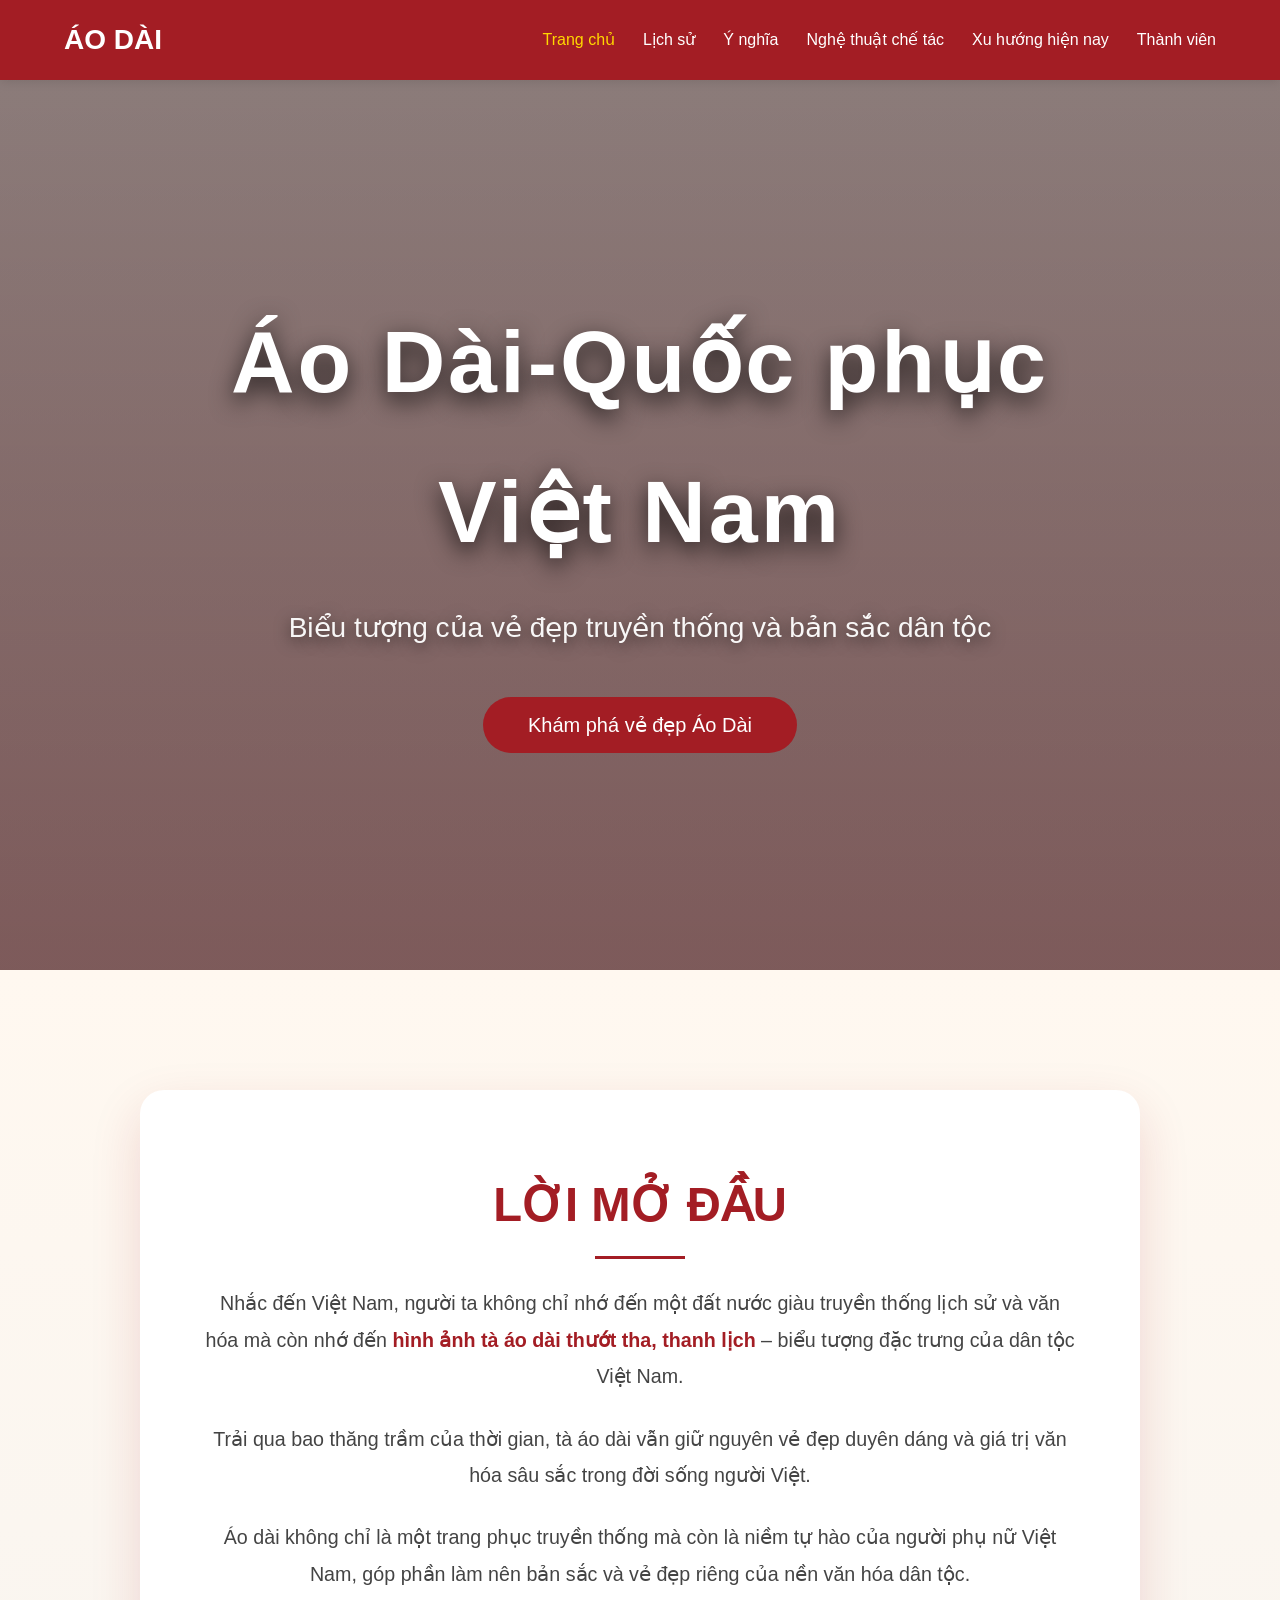
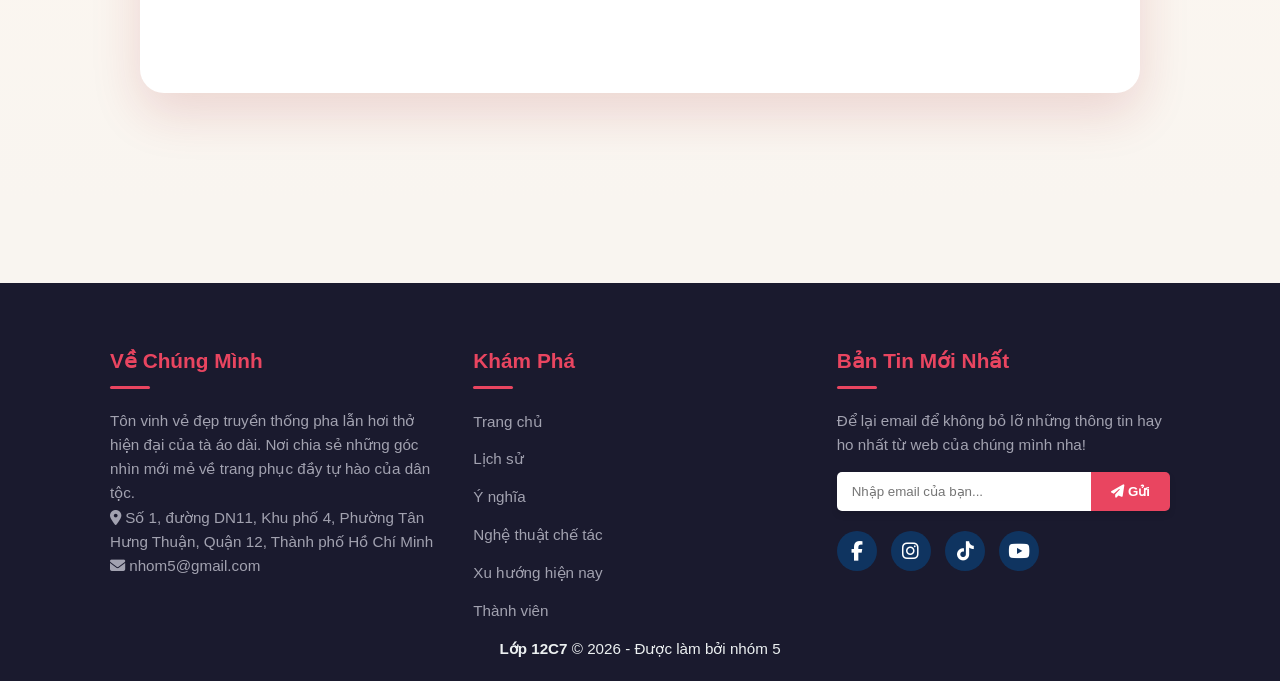
<file: index.html>
<!DOCTYPE html>
<html lang="vi">
<head>
    <meta charset="UTF-8">
    <meta name="viewport" content="width=device-width, initial-scale=1.0">
    <title>Áo Dài Việt Nam - Vẻ Đẹp Dân Tộc</title>
    <link rel="stylesheet" href="style.css">
    <style>
        /* Hero Section với background ấn tượng */
        .hero {
            height: 100vh;
            background: linear-gradient(rgba(0,0,0,0.45), rgba(0,0,0,0.55)), 
                        url('https://images.pexels.com/photos/9644192/pexels-photo-9644192.jpeg') center/cover no-repeat fixed;
            display: flex;
            align-items: center;
            justify-content: center;
            text-align: center;
            color: white;
            margin-top: 70px;
            position: relative;
        }

        .hero::before {
            content: '';
            position: absolute;
            top: 0;
            left: 0;
            width: 100%;
            height: 100%;
            background: linear-gradient(to bottom, rgba(163,29,36,0.1), rgba(163,29,36,0.25));
            z-index: 1;
        }

        .hero-content {
            max-width: 920px;
            padding: 0 20px;
            position: relative;
            z-index: 2;
        }

        .hero h1 {
            font-size: 5.5rem;
            font-weight: 700;
            margin-bottom: 18px;
            text-shadow: 0 8px 25px rgba(0,0,0,0.8);
            letter-spacing: 3px;
        }

        .hero p {
            font-size: 1.75rem;
            margin-bottom: 45px;
            opacity: 0.95;
            text-shadow: 0 4px 15px rgba(0,0,0,0.6);
        }

        /* Phần giới thiệu */
        .intro-section {
            padding: 120px 5% 110px;
            background: linear-gradient(to bottom, #fff8f0, #f9f5f0);
        }

        .intro-container {
            max-width: 1000px;
            margin: 0 auto;
            background: white;
            padding: 75px 65px;
            border-radius: 24px;
            box-shadow: 0 20px 50px rgba(163, 29, 36, 0.15);
            text-align: center;
        }

        .intro-container h2 {
            color: #a31d24;
            font-size: 2.95rem;
            margin-bottom: 40px;
            position: relative;
            display: inline-block;
        }

        .intro-container h2::after {
            content: '';
            position: absolute;
            width: 90px;
            height: 3.5px;
            background: #a31d24;
            bottom: -14px;
            left: 50%;
            transform: translateX(-50%);
        }

        .intro-container p {
            font-size: 1.23rem;
            line-height: 1.85;
            margin-bottom: 26px;
            color: #444;
        }

        .highlight {
            color: #a31d24;
            font-weight: 600;
        }
    </style>
    <link rel="stylesheet" href="https://cdnjs.cloudflare.com/ajax/libs/font-awesome/6.4.0/css/all.min.css">
</head>
<body>
    <header>
        <nav>
            <div class="logo">ÁO DÀI</div>
            <ul class="nav-links">
                <li><a href="index.html" class="active">Trang chủ</a></li>
                <li><a href="lichsu.html">Lịch sử</a></li>
                <li><a href="ynghia.html">Ý nghĩa</a></li>
                <li><a href="nghethuat.html">Nghệ thuật chế tác</a></li>
                <li><a href="xuhuong.html">Xu hướng hiện nay</a></li>
                <li><a href="thanhvien.html">Thành viên</a></li>
            </ul>
        </nav>
    </header>

    <!-- Hero Section với background đẹp -->
    <section class="hero">
        <div class="hero-content">
            <h1>Áo Dài-Quốc phục Việt Nam</h1>
            <p>Biểu tượng của vẻ đẹp truyền thống và bản sắc dân tộc</p>
            <a href="lichsu.html"><button class="btn">Khám phá vẻ đẹp Áo Dài</button></a>
        </div>
    </section>

    <!-- Phần giới thiệu -->
    <section class="intro-section">
        <div class="intro-container">
            <h2>LỜI MỞ ĐẦU</h2>
            <p>Nhắc đến Việt Nam, người ta không chỉ nhớ đến một đất nước giàu truyền thống lịch sử và văn hóa mà còn nhớ đến<span class="highlight"> hình ảnh tà áo dài thướt tha, thanh lịch</span> – biểu tượng đặc trưng của dân tộc Việt Nam.</p>
            <p>Trải qua bao thăng trầm của thời gian, tà áo dài vẫn giữ nguyên vẻ đẹp duyên dáng và giá trị văn hóa sâu sắc trong đời sống người Việt.</p>
            <p>Áo dài không chỉ là một trang phục truyền thống mà còn là niềm tự hào của người phụ nữ Việt Nam, góp phần làm nên bản sắc và vẻ đẹp riêng của nền văn hóa dân tộc.</p>
        </div> 
    </section>

    <footer class="site-footer">
        <div class="footer-container">
            <div class="footer-column">
                <h3>Về Chúng Mình</h3>
                <p>Tôn vinh vẻ đẹp truyền thống pha lẫn hơi thở hiện đại của tà áo dài. Nơi chia sẻ những góc nhìn mới mẻ về trang phục đầy tự hào của dân tộc.</p>
                <p><i class="fa-solid fa-location-dot"></i> Số 1, đường DN11, Khu phố 4, Phường Tân Hưng Thuận, Quận 12, Thành phố Hồ Chí Minh<br>
                   <i class="fa-solid fa-envelope"></i> nhom5@gmail.com</p>
            </div>
            
            <div class="footer-column">
                <h3>Khám Phá</h3>
                <ul>
                    <li><a href="index.html" class="active">Trang chủ</a></li>
                    <li><a href="lichsu.html" class="active">Lịch sử</a></li>
                    <li><a href="ynghia.html">Ý nghĩa</a></li>
                    <li><a href="nghethuat.html">Nghệ thuật chế tác</a></li>
                    <li><a href="xuhuong.html">Xu hướng hiện nay</a></li>
                    <li><a href="thanhvien.html">Thành viên</a></li>
                    
                </ul>
            </div>
            
            <div class="footer-column">
                <h3>Bản Tin Mới Nhất</h3>
                <p>Để lại email để không bỏ lỡ những thông tin hay ho nhất từ web của chúng mình nha!</p>
                
                <form class="newsletter-form" action="#" method="POST">
                    <input type="email" placeholder="Nhập email của bạn..." required>
                    <button type="submit"><i class="fa-solid fa-paper-plane"></i> Gửi</button>
                </form>

                <div class="social-icons">
                    <a href="#" title="Facebook"><i class="fa-brands fa-facebook-f"></i></a>
                    <a href="#" title="Instagram"><i class="fa-brands fa-instagram"></i></a>
                    <a href="#" title="TikTok"><i class="fa-brands fa-tiktok"></i></a>
                    <a href="#" title="YouTube"><i class="fa-brands fa-youtube"></i></a>
                </div>
            </div>
        </div>
        
        <div class="footer-bottom">
            <p><strong>Lớp 12C7</strong> © 2026 - Được làm bởi nhóm 5</p>
        </div>
    </footer>
</body>
</html>
</file>
<file: style.css>
/* ====================== CSS CHUNG CHO WEBSITE ÁO DÀI ====================== */
:root {
    --primary-color: #a31d24;
    --gold: #ffd700;
}

* {
    margin: 0;
    padding: 0;
    box-sizing: border-box;
}

body {
    font-family: 'Segoe UI', Tahoma, Geneva, Verdana, sans-serif;
    line-height: 1.7;
    background: #f9f5f0;
    color: #333;
}

/* ====================== HEADER & NAV ====================== */
header {
    background: var(--primary-color);
    position: fixed;
    width: 100%;
    top: 0;
    z-index: 1000;
    box-shadow: 0 2px 10px rgba(0,0,0,0.1);
}

nav {
    display: flex;
    justify-content: space-between;
    align-items: center;
    padding: 16px 5%;
    max-width: 1300px;
    margin: 0 auto;
}

.logo {
    font-size: 28px;
    font-weight: bold;
    color: white;
}

.nav-links {
    display: flex;
    list-style: none;
    gap: 28px;
}

.nav-links a {
    color: white;
    text-decoration: none;
    font-weight: 500;
    transition: 0.3s;
}

.nav-links a:hover,
.nav-links a.active {
    color: var(--gold);
}

/* ====================== HERO SECTION ====================== */
.hero, .hero-inner {
    height: 65vh;
    background: linear-gradient(rgba(0,0,0,0.5), rgba(0,0,0,0.5));
    background-size: cover;
    background-position: center;
    display: flex;
    align-items: center;
    justify-content: center;
    text-align: center;
    color: white;
    margin-top: 70px;
}


.hero h1, .hero-inner h1 {
    font-size: 4.2rem;
    text-shadow: 0 4px 12px rgba(0,0,0,0.7);
    margin-bottom: 15px;
}

.hero p {
    font-size: 1.6rem;
    margin-bottom: 35px;
}

/* ====================== BUTTON ====================== */
.btn {
    background: var(--primary-color);
    color: white;
    padding: 16px 45px;
    border: none;
    border-radius: 50px;
    font-size: 1.25rem;
    cursor: pointer;
    transition: 0.3s;
}

.btn:hover {
    background: #c41e26;
    transform: scale(1.05);
}

/* ====================== CARD & GRID ====================== */
.grid {
    display: grid;
    grid-template-columns: repeat(auto-fit, minmax(380px, 1fr));
    gap: 45px;
    margin-top: 60px;
}

.card {
    background: white;
    border-radius: 16px;
    overflow: hidden;
    box-shadow: 0 8px 25px rgba(0,0,0,0.1);
    transition: 0.4s;
}

.card:hover {
    transform: translateY(-12px);
}

.card img {
    width: 100%;
    height: 300px;
    object-fit: cover;
}

.card-content {
    padding: 28px;
}

.card h3 {
    color: var(--primary-color);
    margin-bottom: 16px;
    font-size: 1.7rem;
}

/* ====================== TIMELINE (RẤT RÕ RÀNG) ====================== */
.timeline {
    position: relative;
    max-width: 1100px;
    margin: 0 auto;
}

.timeline::before {
    content: '';
    position: absolute;
    width: 6px;
    background: var(--primary-color);
    top: 0;
    bottom: 0;
    left: 50%;
    margin-left: -3px;
    border-radius: 3px;
}

.timeline-item {
    padding: 20px 40px;
    position: relative;
    width: 50%;
    margin-bottom: 80px;
}

.timeline-item:nth-child(odd) { left: 0; }
.timeline-item:nth-child(even) { left: 50%; }

.timeline-content {
    padding: 30px 35px;
    background: white;
    border-radius: 16px;
    box-shadow: 0 10px 30px rgba(0,0,0,0.12);
}

.timeline-content .year {
    font-size: 1.1rem;
    font-weight: bold;
    color: var(--primary-color);
    margin-bottom: 10px;
}

.timeline-content h3 {
    color: var(--primary-color);
    font-size: 1.8rem;
    margin-bottom: 12px;
}

.timeline-dot {
    position: absolute;
    width: 22px;
    height: 22px;
    background: white;
    border: 5px solid var(--primary-color);
    border-radius: 50%;
    top: 35px;
    z-index: 10;
}

.timeline-item:nth-child(odd) .timeline-dot { right: -11px; }
.timeline-item:nth-child(even) .timeline-dot { left: -11px; }

/* ====================== FOOTER ====================== */
footer {
    background: #1a1a1a;
    color: #ddd;
    text-align: center;
    padding: 60px 20px;
    margin-top: 80px;
}

.source {
    text-align: center;
    font-size: 0.95rem;
    color: #555;
    font-style: italic;
    margin-top: 60px;
    padding-top: 20px;
    border-top: 1px solid #ddd;
}
h2 { 
            color: var(--primary-color); 
            text-align: center; 
            font-size: 2.8rem; 
            margin-bottom: 50px; 
        }

/* ====================== RESPONSIVE ====================== */
@media (max-width: 900px) {
    .timeline::before { left: 30px; }
    .timeline-item {
        width: 100%;
        left: 0 !important;
        padding-left: 70px;
    }
    .timeline-dot { left: 19px !important; }
    
    .hero h1, .hero-inner h1 {
        font-size: 2.8rem;
    }
}
/* ----- BẮT ĐẦU CSS FOOTER MỚI ----- */
        .site-footer {
            background-color: #1a1a2e; /* Đổi màu nền tối và "deep" hơn xíu */
            color: #ecf0f1;
            padding: 60px 0 20px;
            font-size: 0.95rem;
        }

        .footer-container {
            max-width: 1100px;
            margin: 0 auto;
            display: flex;
            flex-wrap: wrap;
            justify-content: space-between;
            gap: 30px; /* Tạo khoảng cách đều giữa các cột */
            padding: 0 20px;
        }

        .footer-column {
            flex: 1;
            min-width: 220px;
            text-align: left;
        }

        .footer-column h3 {
            color: #e94560; /* Điểm nhấn màu đỏ hồng trendy */
            margin-bottom: 20px;
            font-size: 1.3rem;
            position: relative;
            padding-bottom: 10px;
        }

        /* Tạo cái gạch chân nhỏ xíu dưới tiêu đề cho sang chảnh */
        .footer-column h3::after {
            content: '';
            position: absolute;
            left: 0;
            bottom: 0;
            width: 40px;
            height: 3px;
            background-color: #e94560;
            border-radius: 2px;
        }

        .footer-column p {
            line-height: 1.6;
            color: #a2a2b0;
        }

        .footer-column ul {
            list-style-type: none;
            padding: 0;
            margin: 0;
        }

        .footer-column ul li {
            margin-bottom: 12px;
        }

        .footer-column ul li a {
            color: #a2a2b0;
            text-decoration: none;
            transition: all 0.3s ease;
            display: inline-block;
        }

        /* Hiệu ứng trượt nhẹ sang phải khi rê chuột */
        .footer-column ul li a:hover {
            color: #ffffff;
            transform: translateX(5px); 
        }

        /* --- FORM ĐĂNG KÝ EMAIL XỊN XÒ --- */
        .newsletter-form {
            display: flex;
            margin-top: 15px;
            border-radius: 5px;
            overflow: hidden; /* Bo tròn mượt mà */
            box-shadow: 0 4px 6px rgba(0,0,0,0.1);
        }

        .newsletter-form input {
            padding: 12px 15px;
            border: none;
            outline: none;
            flex: 1;
            font-family: inherit;
        }

        .newsletter-form button {
            padding: 12px 20px;
            background-color: #e94560;
            color: white;
            border: none;
            cursor: pointer;
            font-weight: bold;
            transition: background 0.3s;
        }
        .newsletter-form button:hover {
            background-color: #d1304b;
        }

        /* --- ICON MẠNG XÃ HỘI --- */
        .social-icons {
            margin-top: 20px;
        }

        .social-icons a {
            display: inline-flex;
            justify-content: center;
            align-items: center;
            width: 40px;
            height: 40px;
            background-color: #0f3460;
            color: white;
            border-radius: 50%; /* Làm thành hình tròn */
            margin-right: 10px;
            text-decoration: none;
            font-size: 1.2rem;
            transition: all 0.3s ease;
        }

        /* Hiệu ứng nảy lên và đổi màu khi rê chuột */
        .social-icons a:hover {
            background-color: #e94560;
            transform: translateY(-5px);
            box-shadow: 0 5px 15px rgba(233, 69, 96, 0.4);
        }

<<<<<<< HEAD
        
=======
>>>>>>> 2cb0a28a0bfe9e1cf634683f51f58053173a52e3
        .footer-bottom {
            text-align: center;
            margin-top: 50px;
            padding-top: 20px;
            border-top: 1px solid #2a2a4a;
            font-size: 0.9rem;
            color: #a2a2b0;
        }
</file>
